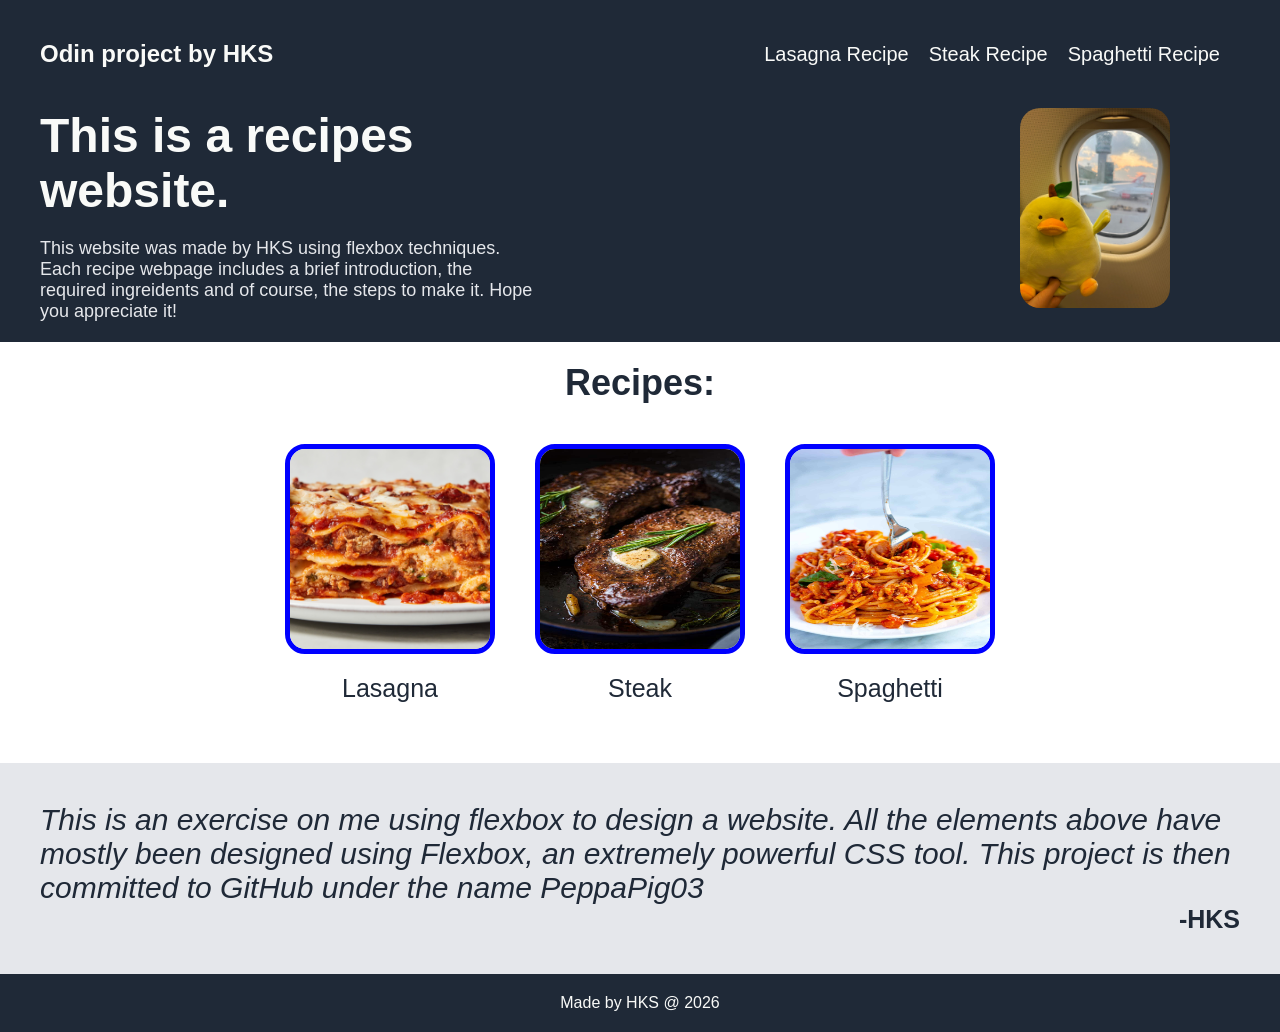
<file: index.html>
<!DOCTYPE html>
<html lang="en">
<head>
    <meta charset="UTF-8">
    <meta name="viewport" content="width=device-width, initial-scale=1.0">
    <title>Improved recipes</title>
    <link rel="stylesheet" href="style.css">
</head>
<body>
    <div class="header">
        <div class="title">Odin project by HKS</div>
        <div class="links">
            <a href="./lasagna/lasagna.html">Lasagna Recipe</a>
            <a href="./steak/steak.html">Steak Recipe</a>
            <a href="./spaghetti/spaghetti.html">Spaghetti Recipe</a>
        </div>
    </div>
    <div class="content1">
        <div class="introflex">
            <div class="introduction">This is a recipes website.</div>
            <div class="paragraph">This website was made by HKS using flexbox techniques. Each recipe webpage includes a brief introduction, the required ingreidents and of course, the steps to make it. Hope you appreciate it!</div>
        </div>
        <img src="./HKS.jpg">
    </div>
    <div class="content2">
        <div class="recipeintro">
            Recipes:
        </div>
        <div class="recipesindex">
            <div class="recipesprofile">
                <img src="./lasagna/lasagna.jpg">
                <a href="./lasagna/lasagna.html">Lasagna</a>
            </div>
            <div class="recipesprofile">
                <img src="./steak/steak.jpg">
                <a href="./steak/steak.html">Steak</a>
            </div>
            <div class="recipesprofile">
                <img src="./spaghetti/spaghetti.jpg">
                <a href="./spaghetti/spaghetti.html">Spaghetti</a>
            </div>
        </div>
    </div>
    <div class="content3">
        <div class="reflection">This is an exercise on me using flexbox to design a website. All the elements above have mostly been designed using Flexbox, an extremely powerful CSS tool. This project is then committed to GitHub under the name PeppaPig03</div>
        <div class="creator">-HKS</div>
    </div>
    <div class="sources">
        Made by HKS @ 2026
    </div>
</body>
</html>
</file>
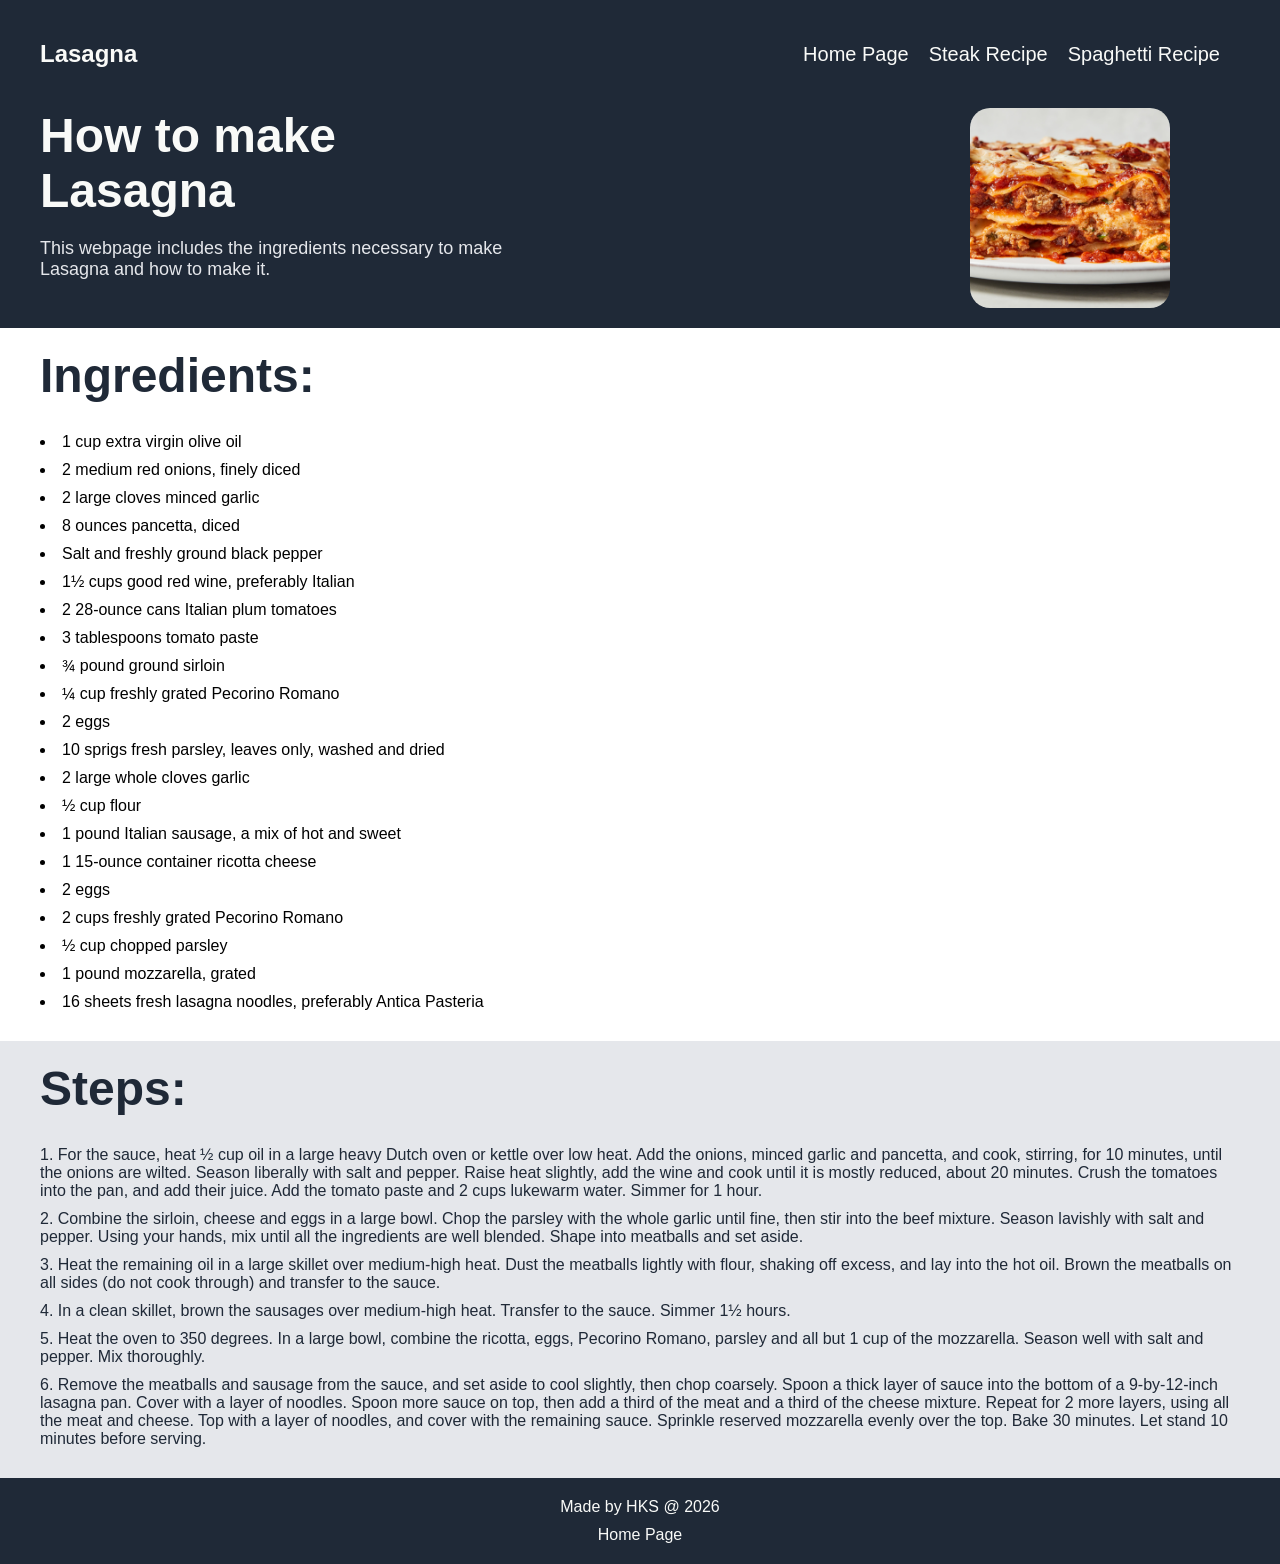
<file: lasagna/lasagna.html>
<!DOCTYPE html>
<html lang="en">
<head>
    <meta charset="UTF-8">
    <meta name="viewport" content="width=device-width, initial-scale=1.0">
    <title>Spaghetti</title>
    <link rel="stylesheet" href="../style.css">
</head>
<body>
    <div class="header">
        <div class="title">Lasagna</div>
        <div class="links">
            <a href="../index.html">Home Page</a>
            <a href="../steak/steak.html">Steak Recipe</a>
            <a href="../spaghetti/spaghetti.html">Spaghetti Recipe</a>
        </div>
    </div>
    <div class="content1">
        <div class="introflex">
            <div class="introduction">How to make Lasagna</div>
            <div class="paragraph">This webpage includes the ingredients necessary to make Lasagna and how to make it.</div>
        </div>
        <img class="subpage" src="./lasagna.jpg">
    </div>
    <div class="content2 subpage">
        <div class="blackintro">Ingredients:</div>
        <ul>
            <li>1 cup extra virgin olive oil</li>
            <li>2 medium red onions, finely diced</li>
            <li>2 large cloves minced garlic</li>
            <li>8 ounces pancetta, diced</li>
            <li>Salt and freshly ground black pepper</li>
            <li>1½ cups good red wine, preferably Italian</li>
            <li>2 28-ounce cans Italian plum tomatoes</li>
            <li>3 tablespoons tomato paste</li>
            <li>¾ pound ground sirloin</li>
            <li>¼ cup freshly grated Pecorino Romano</li>
            <li>2 eggs</li>
            <li>10 sprigs fresh parsley, leaves only, washed and dried</li>
            <li>2 large whole cloves garlic</li>
            <li>½ cup flour</li>
            <li>1 pound Italian sausage, a mix of hot and sweet</li>
            <li>1 15-ounce container ricotta cheese</li>
            <li>2 eggs</li>
            <li>2 cups freshly grated Pecorino Romano</li>
            <li>½ cup chopped parsley</li>
            <li>1 pound mozzarella, grated</li>
            <li>16 sheets fresh lasagna noodles, preferably Antica Pasteria</li>
        </ul>
    </div>
    <div class="content3 subpage">
        <div class="blackintro">Steps:</div>
        <ol>
            <li>For the sauce, heat ½ cup oil in a large heavy Dutch oven or kettle over low heat. Add the onions, minced garlic and pancetta, and cook, stirring, for 10 minutes, until the onions are wilted. Season liberally with salt and pepper. Raise heat slightly, add the wine and cook until it is mostly reduced, about 20 minutes. Crush the tomatoes into the pan, and add their juice. Add the tomato paste and 2 cups lukewarm water. Simmer for 1 hour.</li>
            <li>Combine the sirloin, cheese and eggs in a large bowl. Chop the parsley with the whole garlic until fine, then stir into the beef mixture. Season lavishly with salt and pepper. Using your hands, mix until all the ingredients are well blended. Shape into meatballs and set aside.</li>
            <li>Heat the remaining oil in a large skillet over medium-high heat. Dust the meatballs lightly with flour, shaking off excess, and lay into the hot oil. Brown the meatballs on all sides (do not cook through) and transfer to the sauce.</li>
            <li>In a clean skillet, brown the sausages over medium-high heat. Transfer to the sauce. Simmer 1½ hours.</li>
            <li>Heat the oven to 350 degrees. In a large bowl, combine the ricotta, eggs, Pecorino Romano, parsley and all but 1 cup of the mozzarella. Season well with salt and pepper. Mix thoroughly.</li>
            <li>Remove the meatballs and sausage from the sauce, and set aside to cool slightly, then chop coarsely. Spoon a thick layer of sauce into the bottom of a 9-by-12-inch lasagna pan. Cover with a layer of noodles. Spoon more sauce on top, then add a third of the meat and a third of the cheese mixture. Repeat for 2 more layers, using all the meat and cheese. Top with a layer of noodles, and cover with the remaining sauce. Sprinkle reserved mozzarella evenly over the top. Bake 30 minutes. Let stand 10 minutes before serving.</li>
        </ol>
    </div>
    <div class="sources">
        Made by HKS @ 2026
        <a href="../index.html">Home Page</a>
    </div>
</body>
</html>
</file>
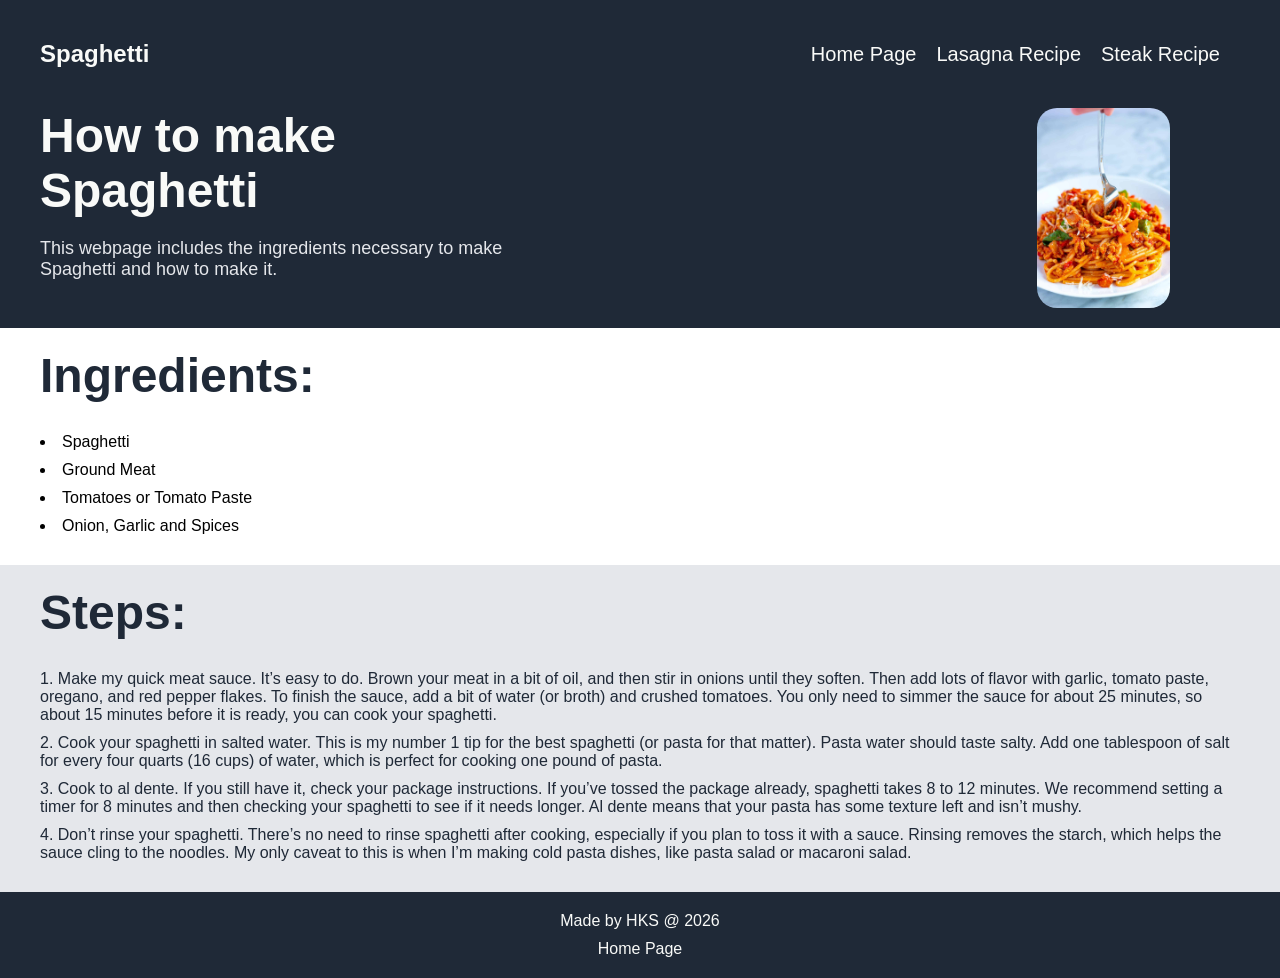
<file: spaghetti/spaghetti.html>
<!DOCTYPE html>
<html lang="en">
<head>
    <meta charset="UTF-8">
    <meta name="viewport" content="width=device-width, initial-scale=1.0">
    <title>Spaghetti</title>
    <link rel="stylesheet" href="../style.css">
</head>
<body>
    <div class="header">
        <div class="title">Spaghetti</div>
        <div class="links">
            <a href="../index.html">Home Page</a>
            <a href="../lasagna/lasagna.html">Lasagna Recipe</a>
            <a href="../steak/steak.html">Steak Recipe</a>
        </div>
    </div>
    <div class="content1">
        <div class="introflex">
            <div class="introduction">How to make Spaghetti</div>
            <div class="paragraph">This webpage includes the ingredients necessary to make Spaghetti and how to make it.</div>
        </div>
        <img class="subpage" src="./spaghetti.jpg">
    </div>
    <div class="content2 subpage">
        <div class="blackintro">Ingredients:</div>
        <ul>
            <li>Spaghetti</li>
            <li>Ground Meat</li>
            <li>Tomatoes or Tomato Paste</li>
            <li>Onion, Garlic and Spices</li>
        </ul>
    </div>
    <div class="content3 subpage">
        <div class="blackintro">Steps:</div>
        <ol>
            <li>Make my quick meat sauce. It’s easy to do. Brown your meat in a bit of oil, and then stir in onions until they soften. Then add lots of flavor with garlic, tomato paste, oregano, and red pepper flakes. To finish the sauce, add a bit of water (or broth) and crushed tomatoes. You only need to simmer the sauce for about 25 minutes, so about 15 minutes before it is ready, you can cook your spaghetti.</li>
            <li>Cook your spaghetti in salted water. This is my number 1 tip for the best spaghetti (or pasta for that matter). Pasta water should taste salty. Add one tablespoon of salt for every four quarts (16 cups) of water, which is perfect for cooking one pound of pasta.</li>
            <li>Cook to al dente. If you still have it, check your package instructions. If you’ve tossed the package already, spaghetti takes 8 to 12 minutes. We recommend setting a timer for 8 minutes and then checking your spaghetti to see if it needs longer. Al dente means that your pasta has some texture left and isn’t mushy.</li>
            <li>Don’t rinse your spaghetti. There’s no need to rinse spaghetti after cooking, especially if you plan to toss it with a sauce. Rinsing removes the starch, which helps the sauce cling to the noodles. My only caveat to this is when I’m making cold pasta dishes, like pasta salad or macaroni salad.</li>
        </ol>
    </div>
    <div class="sources">
        Made by HKS @ 2026
        <a href="../index.html">Home Page</a>
    </div>
</body>
</html>
</file>
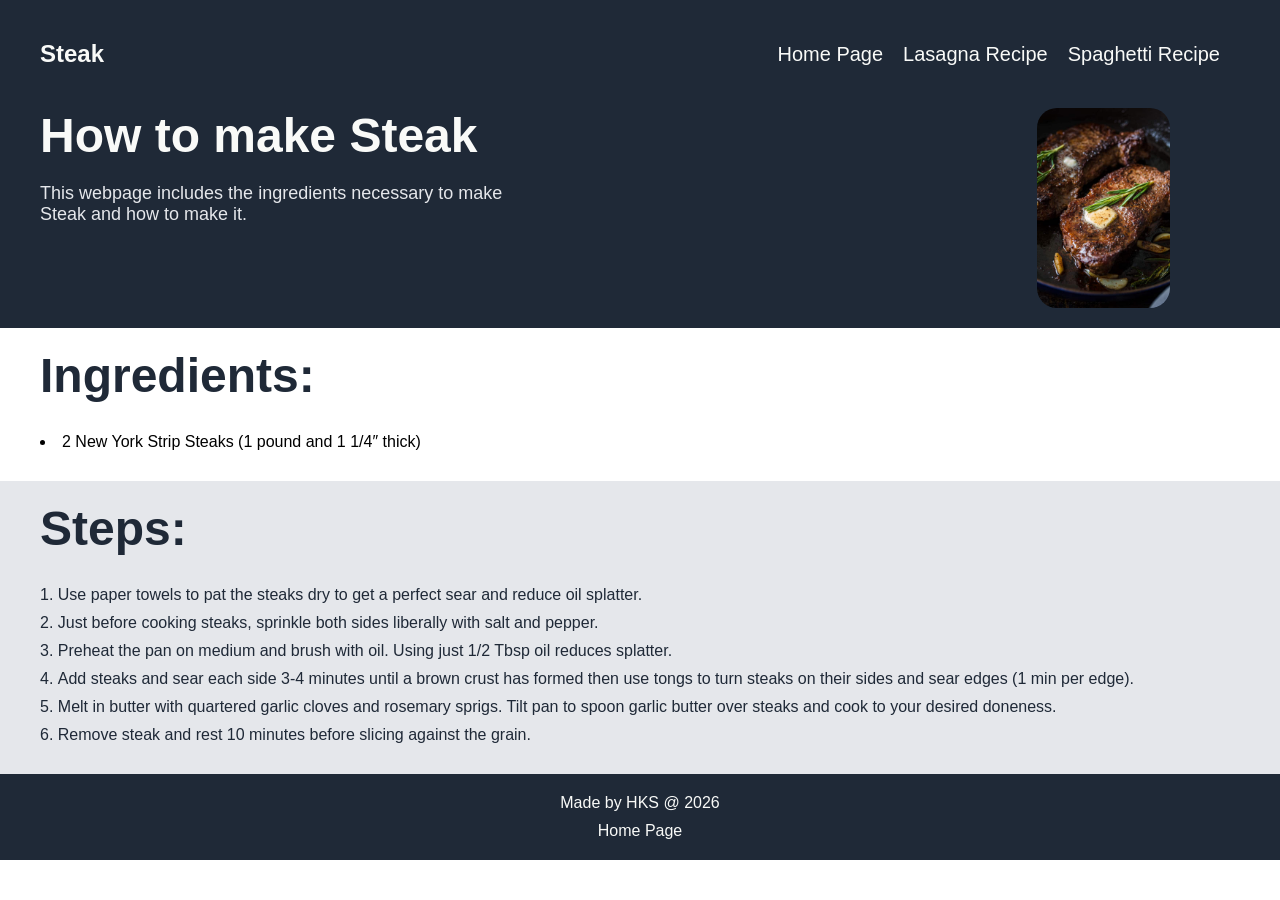
<file: steak/steak.html>
<!DOCTYPE html>
<html lang="en">
<head>
    <meta charset="UTF-8">
    <meta name="viewport" content="width=device-width, initial-scale=1.0">
    <title>Steak</title>
    <link rel="stylesheet" href="../style.css">
</head>
<body>
    <div class="header">
        <div class="title">Steak</div>
        <div class="links">
            <a href="../index.html">Home Page</a>
            <a href="../lasagna/lasagna.html">Lasagna Recipe</a>
            <a href="../spaghetti/spaghetti.html">Spaghetti Recipe</a>
        </div>
    </div>
    <div class="content1">
        <div class="introflex">
            <div class="introduction">How to make Steak</div>
            <div class="paragraph">This webpage includes the ingredients necessary to make Steak and how to make it.</div>
        </div>
        <img class="subpage" src="./steak.jpg">
    </div>
    <div class="content2 subpage">
        <div class="blackintro">Ingredients:</div>
        <ul>
            <li>2 New York Strip Steaks (1 pound and 1 1/4″ thick)</li>
        </ul>
    </div>
    <div class="content3 subpage">
        <div class="blackintro">Steps:</div>
        <ol>
            <li>Use paper towels to pat the steaks dry to get a perfect sear and reduce oil splatter.</li>
            <li>Just before cooking steaks, sprinkle both sides liberally with salt and pepper.</li>
            <li>Preheat the pan on medium and brush with oil. Using just 1/2 Tbsp oil reduces splatter.</li>
            <li>Add steaks and sear each side 3-4 minutes until a brown crust has formed then use tongs to turn steaks on their sides and sear edges (1 min per edge).</li>
            <li>Melt in butter with quartered garlic cloves and rosemary sprigs. Tilt pan to spoon garlic butter over steaks and cook to your desired doneness.</li>
            <li>Remove steak and rest 10 minutes before slicing against the grain.</li>        </ol>
    </div>
    <div class="sources">
        Made by HKS @ 2026
        <a href="../index.html">Home Page</a>
    </div>
</body>
</html>
</file>
<file: style.css>
/* index page start */
body{
    display:flex;
    flex-direction: column;
    margin:0px;
    font-family:"Roboto",sans-serif;
}
.header, .content1, .sources{
    display:flex;
    justify-content:space-between;
    background-color:#1F2937;
    padding:40px;
    color:#F9FAF8;
}
.header{
    padding-bottom:0px;
}
.content1{
    padding-bottom:20px;
}
.title{
    font-weight:bold;
    font-size:24px;
}
.links{
    display:flex;
    justify-content:space-between;
    align-items:center;
    gap:20px;
    font-size:20px;
    padding:0px 20px;
}
a{
    color:#F9FAF8;
    text-decoration-line: none;
}
a:hover{
    text-decoration-line:underline;
}
.introduction{
    font-size: 48px;
    color:#F9FAF8;
    font-weight:900;
    margin-bottom:20px;
}
.paragraph{
    font-size:18px;
    color:#E5E7EB;
}
.introflex{
    display:flex;
    flex-direction:column;
    max-width:500px;
}
.content1 img{
    height:200px;
    width:330px;
    margin-right:70px;
    flex:0 1;
    padding:0px;
    border-radius:20px;
}
.content2{
    padding:20px 40px;
    display:flex;
    flex-direction:column;
    align-items:center;
}
.content2 .recipeintro{
    color:#1F2937;
    font-size:36px;
    font-weight:900;
}
.recipesindex{
    display:flex;
    margin:20px;
    flex-wrap:wrap;
    justify-content:center;
}
.recipesprofile{
    display:flex;
    flex-direction:column;
    margin:20px;
    align-items: center;
}
.recipesprofile a{
    font-size:25px;
    color:#1F2937;
    font-weight: 300;
}
.recipesprofile img{
    width:200px;
    height:200px;
    border-style:solid;
    border-color:blue;
    border-width: 5px;
    border-radius:20px;
    padding:0px;
    margin-bottom:20px;
}
.content3{
    display:flex;
    background-color:#E5E7EB;
    flex-direction:column;
    color:#1F2937;
    padding:40px;
}
.reflection{
    font-size:30px;
    font-weight:0;
    font-style: italic;
    align-self:center;
}
.creator{
    font-size:25px;
    font-weight:900;
    align-self: flex-end;
}
.sources{
    flex-direction: column;
    justify-content: space-between;
    align-items:center;
    gap:10px;
    padding:20px;
}
/* index page end */
/* recipe subpages start*/
.subpage{
    align-items:flex-start;
    padding-top:20px;
    padding-bottom:20px;
}
.blackintro{
    font-size: 48px;
    color:#1F2937;
    font-weight:900;
    margin-bottom:20px;
}
ul, ol{
    list-style-position: inside;
    margin:0px;
    padding:0px;
}
.subpage img{
    height:200px;
    width:auto;
}
li{ 
    margin:10px 0px;
}
</file>
